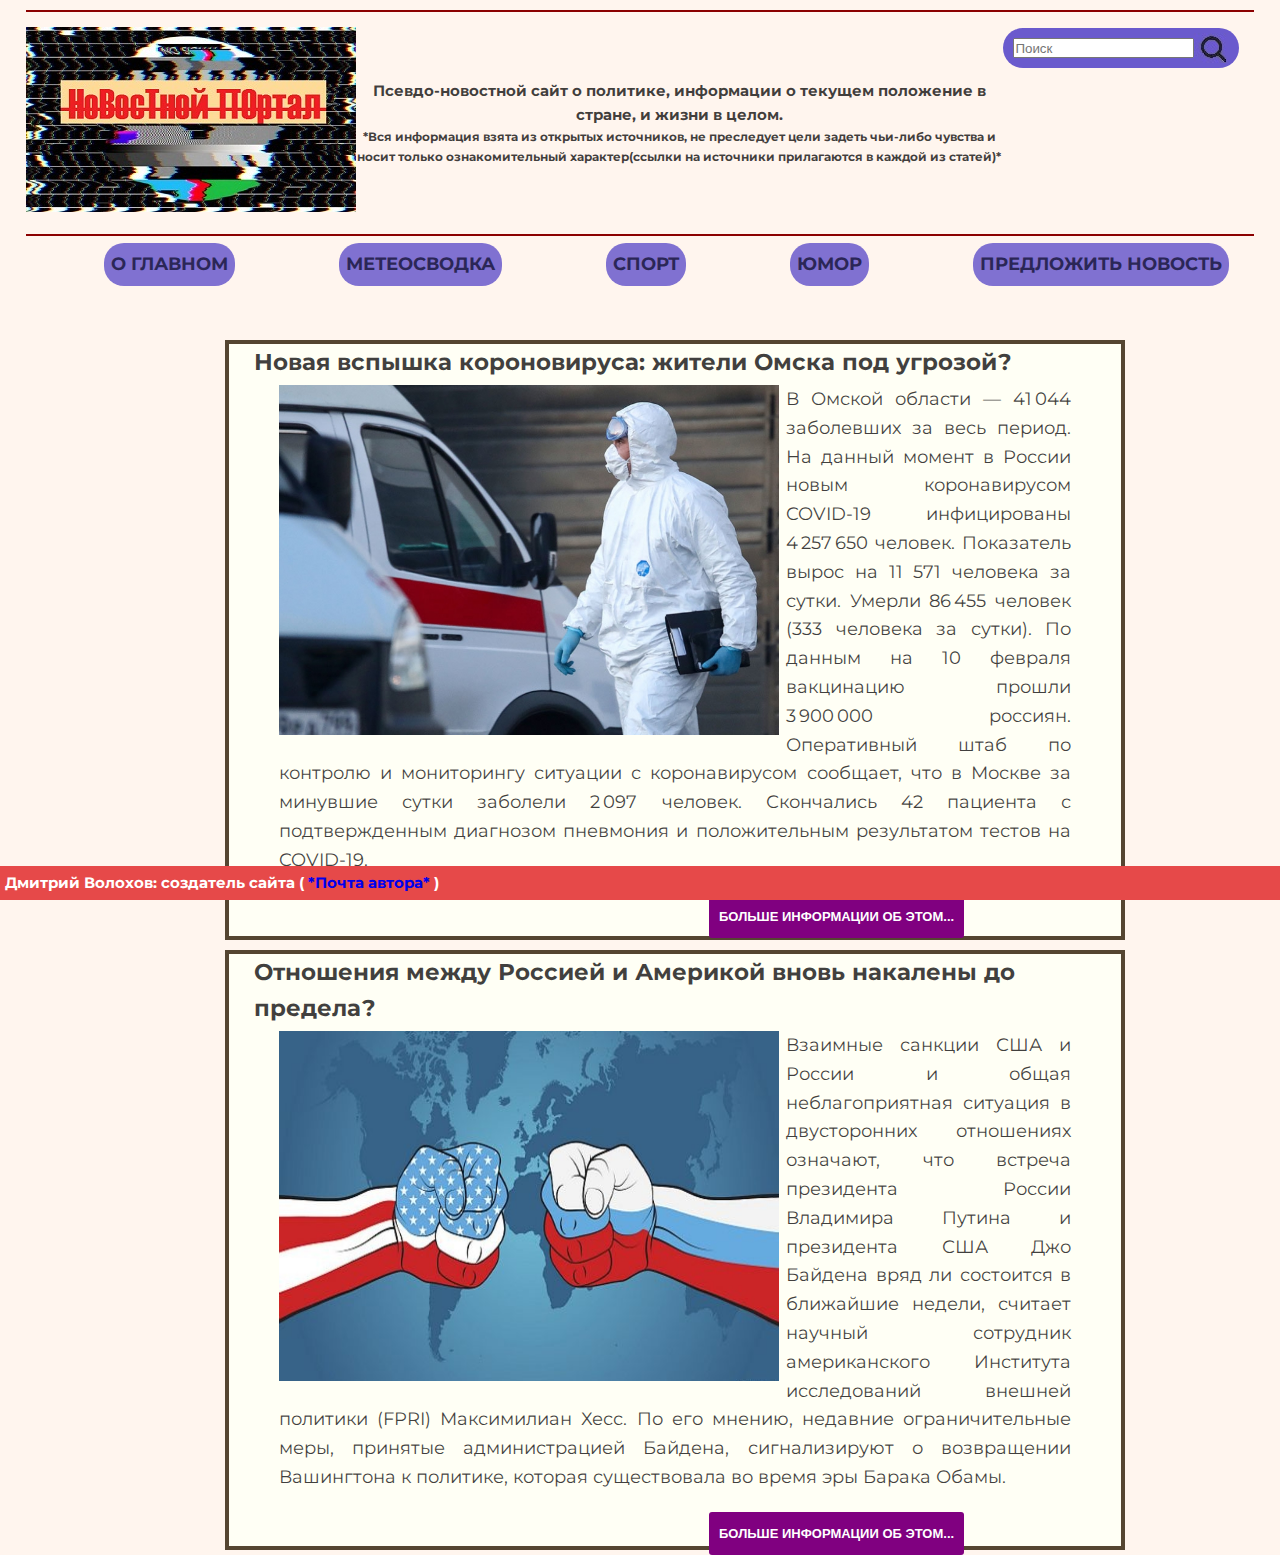
<file: index.html>
<!DOCTYPE html>
<html lang="ru">
<head>
    <meta charset="UTF-8">
    <link rel="stylesheet" href="style.css">
    <link href="https://fonts.googleapis.com/css?family=Kaushan+Script|Montserrat:400,700&amp;subset=cyrillic-ext" rel="stylesheet">
    <title>GoGotach</title>
    <link rel="icon" href="images/лого.png" type="img/png">

</head>

<body>

  <div class="wraper">
    <div class="content">
 

      <!--Header-->
      <header class="header">
         <div class="container">

              <div class="header__inner">
                <div class="header__logo">
                    <img src="images/fantik.jpg" alt="Логотип корпорации(здесь могла быть ваша реклама)">
                </div>
             
               <div>
                 <h4 class="bumms">
                   Псевдо-новостной сайт о политике, информации о текущем положение в стране, и жизни в целом.
                  </h4>
                  <h5 class="bumms">
                    *Вся информация взята из открытых источников, не преследует цели задеть чьи-либо чувства и носит только ознакомительный характер(ссылки на источники прилагаются в каждой из статей)*
                  </h5>
               </div>


               <div class="search-box">
                <input type="text" placeholder="Поиск">
                <a href="#" class="search-btn"><img src="images/поиск.JPG" alt=""></a>
               </div>

              </div>
 
            </div>
              <nav class="nav">
               <a class="nav__link" href="index.html">О главном</a>
               <a class="nav__link" href="meteo.html">Метеосводка</a>
               <a class="nav__link" href="sport.html">Спорт</a>
               <a class="nav__link" href="raznoe.html">Юмор</a>
               <a class="nav__link" href="predlozhka.html">Предложить новость</a>
             </nav>
            </div>

      </header>
      
      <!--Intro-->
      <div class="intro">

       <div class="stat">
         <h2 class="pos">Новая вспышка короновируса: жители Омска под угрозой?</h2>
         <p class="text"><img class="photo" src="images/корона.jpg" alt="вирус"> В Омской области — 41 044 заболевших за весь период. На данный момент в России новым коронавирусом COVID-19 инфицированы 4 257 650 человек. Показатель вырос на 11 571 человека за сутки. Умерли 86 455 человек (333 человека за сутки). По данным на 10 февраля вакцинацию прошли 3 900 000 россиян. Оперативный штаб по контролю и мониторингу ситуации с коронавирусом сообщает, что в Москве за минувшие сутки заболели 2 097 человек. Скончались 42 пациента с подтвержденным диагнозом пневмония и положительным результатом тестов на COVID-19.
         </p>
         <form action="https://bk55.ru/news/article/181802/" target="_blank">
          <button class="btn  btn--purp">Больше информации об этом...</button>
         </form> 
    
        </div>

        <div class="stat">

          <h2 class="pos">Отношения между Россией и Америкой вновь накалены до предела?</h2>
          <p class="text"><img class="photo" src="images/Rossiya.jpg" alt="вирус">Взаимные санкции США и России и общая неблагоприятная ситуация в двусторонних отношениях означают, что встреча президента России Владимира Путина и президента США Джо Байдена вряд ли состоится в ближайшие недели, считает научный сотрудник американского Института исследований внешней политики (FPRI) Максимилиан Хесс. По его мнению, недавние ограничительные меры, принятые администрацией Байдена, сигнализируют о возвращении Вашингтона к политике, которая существовала во время эры Барака Обамы.
          </p>
          <form action="https://www.rbc.ru/politics/19/04/2021/607afbe39a794728b91928e0" target="_blank">
           <button class="btn  btn--purp">Больше информации об этом...</button>
          </form> 
     
        </div>

      </div>

    </div>

        <!--Podval-->

        <footer class="footer">
  
          Дмитрий Волохов: создатель сайта  ( <a href="mailto: volokhov37@gmail.com">*Почта автора*</a> )

        </footer>
               
  
  </div>

</body>
</html>
</file>
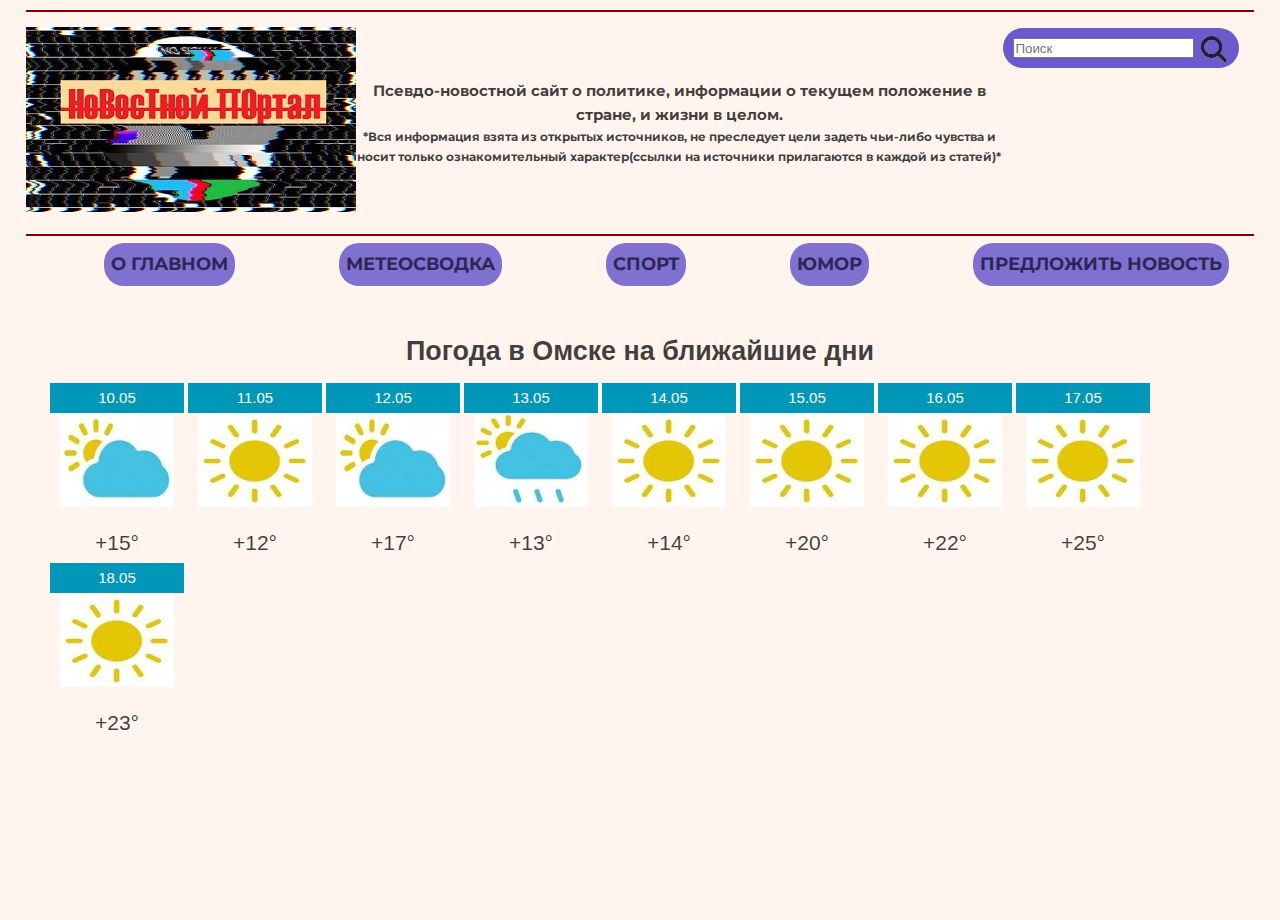
<file: meteo.html>
<!DOCTYPE html>
<html lang="ru">
<head>
    <meta charset="UTF-8">
    <link rel="stylesheet" href="style.css">
    <link href="https://fonts.googleapis.com/css?family=Kaushan+Script|Montserrat:400,700&amp;subset=cyrillic-ext" rel="stylesheet">
    <title>GoGotach</title>
    <link rel="icon" href="images/лого.png" type="img/png">

</head>
<body>

  <div class="wraper">
    <div class="content">
 

      <!--Header-->
      <header class="header">
         <div class="container">

              <div class="header__inner">
                <div class="header__logo">
                    <img src="images/fantik.jpg" alt="Логотип корпорации(здесь могла быть ваша реклама)">
                </div>
             
               <div>
                 <h4 class="bumms">
                   Псевдо-новостной сайт о политике, информации о текущем положение в стране, и жизни в целом.
                  </h4>
                  <h5 class="bumms">
                    *Вся информация взята из открытых источников, не преследует цели задеть чьи-либо чувства и носит только ознакомительный характер(ссылки на источники прилагаются в каждой из статей)*
                  </h5>
               </div>


               <div class="search-box">
                <input type="text" placeholder="Поиск">
                <a href="#" class="search-btn"><img src="images/поиск.JPG" alt=""></a>
               </div>

              </div>
 
            </div>
              <nav class="nav">
                <a class="nav__link" href="index.html">О главном</a>
                <a class="nav__link" href="meteo.html">Метеосводка</a>
                <a class="nav__link" href="sport.html">Спорт</a>
                <a class="nav__link" href="raznoe.html">Юмор</a>
                <a class="nav__link" href="predlozhka.html">Предложить новость</a>
             </nav>
            </div>

      </header>

      <!--Intro-->
      <div class="intro">

          <div class="zagolPog">
             <h3>
                 Погода в Омске на ближайшие дни
             </h3>
          </div>
          
         <div class="polozhenie">

           <div class="card">
              <span class="date">10.05</span>
              <div class="icon oblako"></div>
              <span class="temperature">+15</span>
           </div>
             <div class="card">
               <span class="date">11.05</span>
               <div class="icon sun"></div>
               <span class="temperature">+12</span>
             </div>
             <div class="card">
               <span class="date">12.05</span>
               <div class="icon oblako"></div>
               <span class="temperature">+17</span>
             </div>
             <div class="card">
               <span class="date">13.05</span>
               <div class="icon dozhd"></div>
               <span class="temperature">+13</span>
             </div>
             <div class="card">
                <span class="date">14.05</span>
                <div class="icon sun"></div>
                <span class="temperature">+14</span>
              </div>
              <div class="card">
                <span class="date">15.05</span>
                <div class="icon sun"></div>
                <span class="temperature">+20</span>
              </div>
              <div class="card">
                <span class="date">16.05</span>
                <div class="icon sun"></div>
                <span class="temperature">+22</span>
              </div>
              <div class="card">
                <span class="date">17.05</span>
                <div class="icon sun"></div>
                <span class="temperature">+25</span>
              </div>
              <div class="card">
                <span class="date">18.05</span>
                <div class="icon sun"></div>
                <span class="temperature">+23</span>
              </div>

          </div>

      </div>



  </div>

</body>
</html>
</file>
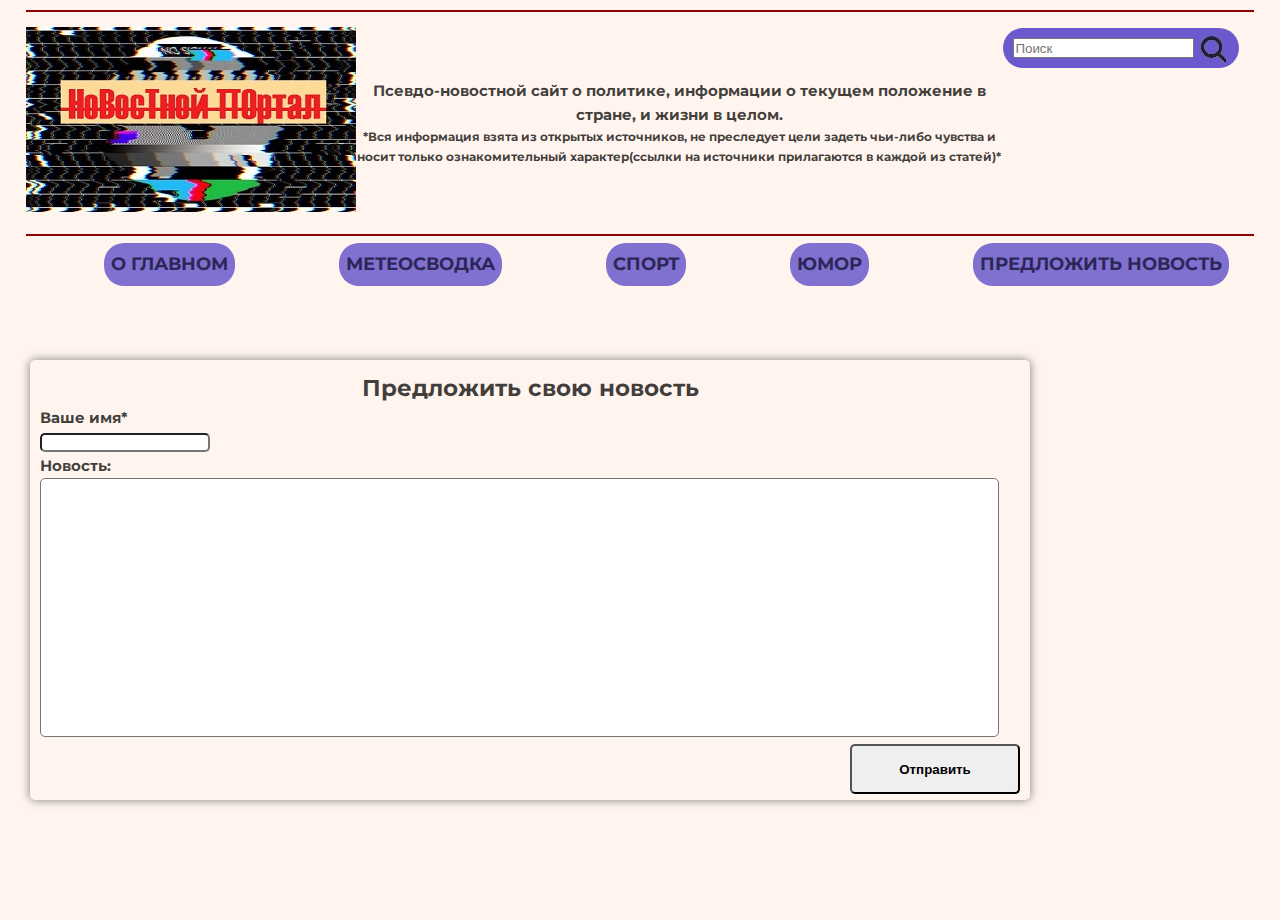
<file: predlozhka.html>
<!DOCTYPE html>
<html lang="ru">
<head>
    <meta charset="UTF-8">
    <link rel="stylesheet" href="style.css">
    <link href="https://fonts.googleapis.com/css?family=Kaushan+Script|Montserrat:400,700&amp;subset=cyrillic-ext" rel="stylesheet">
    <title>GoGotach</title>
    <link rel="icon" href="images/лого.png" type="img/png">

</head>
<body>

  <div class="wraper">
    <div class="content">
 

      <!--Header-->
      <header class="header">
         <div class="container">

              <div class="header__inner">
                <div class="header__logo">
                    <img src="images/fantik.jpg" alt="Логотип корпорации(здесь могла быть ваша реклама)">
                </div>
             
               <div>
                 <h4 class="bumms">
                   Псевдо-новостной сайт о политике, информации о текущем положение в стране, и жизни в целом.
                  </h4>
                  <h5 class="bumms">
                    *Вся информация взята из открытых источников, не преследует цели задеть чьи-либо чувства и носит только ознакомительный характер(ссылки на источники прилагаются в каждой из статей)*
                  </h5>
               </div>


               <div class="search-box">
                <input type="text" placeholder="Поиск">
                <a href="#" class="search-btn"><img src="images/поиск.JPG" alt=""></a>
               </div>

              </div>
 
            </div>
              <nav class="nav">
                <a class="nav__link" href="index.html">О главном</a>
                <a class="nav__link" href="meteo.html">Метеосводка</a>
                <a class="nav__link" href="sport.html">Спорт</a>
                <a class="nav__link" href="raznoe.html">Юмор</a>
                <a class="nav__link" href="predlozhka.html">Предложить новость</a>
             </nav>
            </div>

      </header>

      <!--Intro-->
      <div class="intro">
        <form action="mailto:username@server.ru" method="post" id="form_message">
            <h2>Предложить свою новость</h2>
            <p> <div class="forma">Ваше имя*</div> <input class="input" name="name" type="text"/> </p>
            <p> <div class="forma">Новость:</div><textarea name="message" cols="22" rows="5" style="margin: 0px; height: 259px; width: 959px; resize: none;"></textarea></p>
            <p><input id="submit" value="Отправить" type="submit" ></p>
        </form>
         

         </form>


  </div>

</body>
</html>
</file>
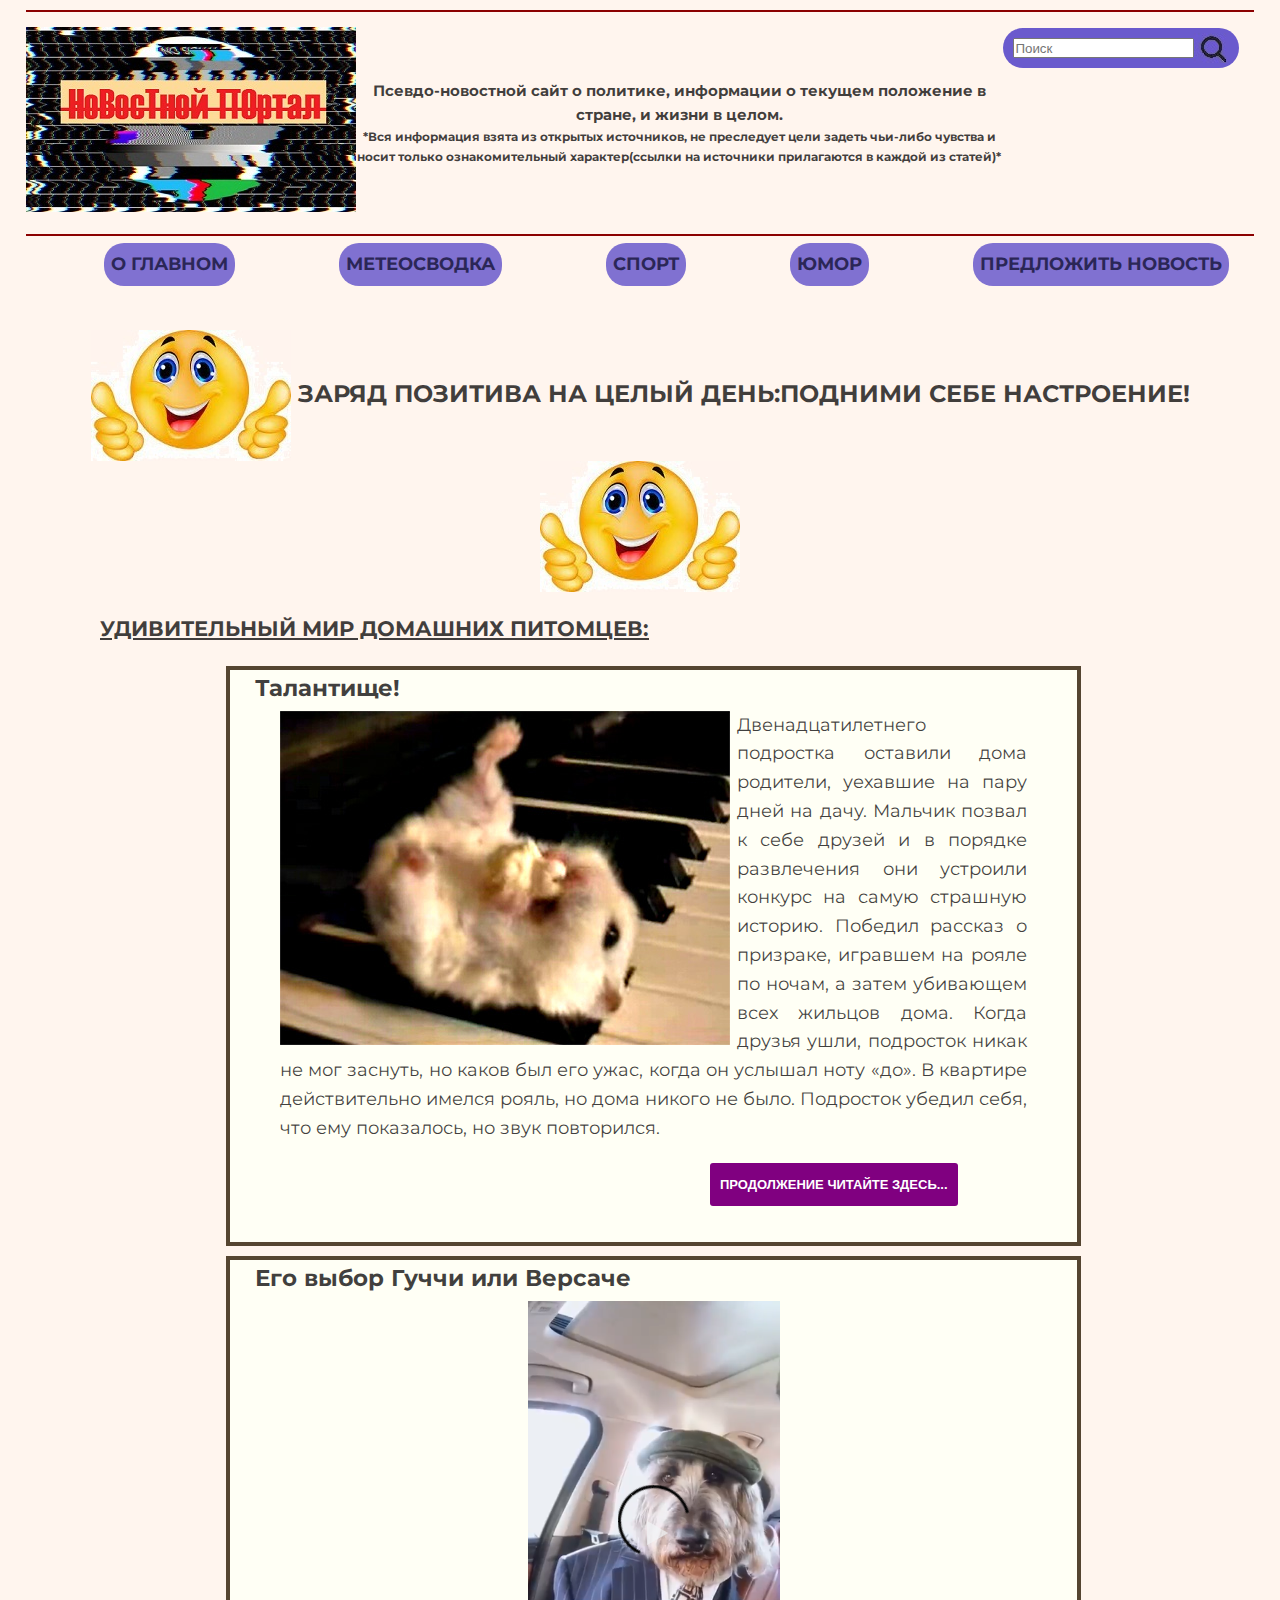
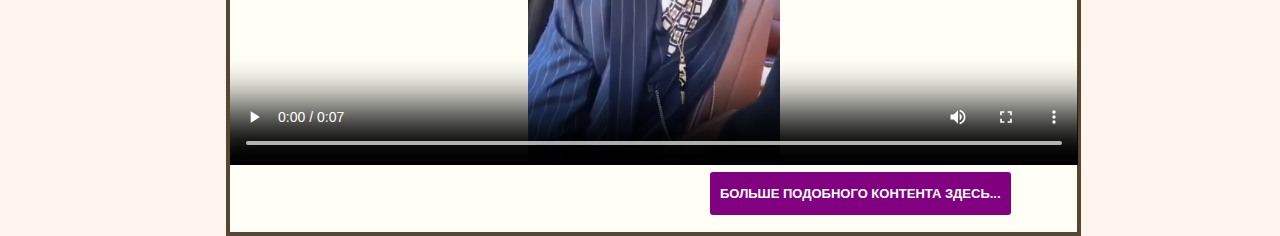
<file: raznoe.html>
<!DOCTYPE html>
<html lang="ru">
<head>
    <meta charset="UTF-8">
    <link rel="stylesheet" href="style.css">
    <link href="https://fonts.googleapis.com/css?family=Kaushan+Script|Montserrat:400,700&amp;subset=cyrillic-ext" rel="stylesheet">
    <title>GoGotach</title>
    <link rel="icon" href="images/лого.png" type="img/png">

</head>
<body>

 <div class="wraper">
     <div class="content">
 

        <!--Header-->
        <header class="header">
           <div class="container">

                <div class="header__inner">
                  <div class="header__logo">
                      <img src="images/fantik.jpg" alt="Логотип корпорации(здесь могла быть ваша реклама)">
                  </div>
             
                 <div>
                   <h4 class="bumms">
                     Псевдо-новостной сайт о политике, информации о текущем положение в стране, и жизни в целом.
                    </h4>
                    <h5 class="bumms">
                      *Вся информация взята из открытых источников, не преследует цели задеть чьи-либо чувства и носит только ознакомительный характер(ссылки на источники прилагаются в каждой из статей)*
                    </h5>
                  </div>


                   <div class="search-box">
                   <input type="text" placeholder="Поиск">
                   <a href="#" class="search-btn"><img src="images/поиск.JPG" alt=""></a>
                   </div>

                  </div>
 
                 </div>
                 <nav class="nav">
                  <a class="nav__link" href="index.html">О главном</a>
                  <a class="nav__link" href="meteo.html">Метеосводка</a>
                  <a class="nav__link" href="sport.html">Спорт</a>
                  <a class="nav__link" href="raznoe.html">Юмор</a>
                  <a class="nav__link" href="predlozhka.html">Предложить новость</a>
                 </nav>

                </div>

        </header>

          <!--Intro-->
          <div class="intro">
        
               <h2 class="zagolSmail"><img class="smail" src="images/pozitivchik(for site).jpg" alt="">
                    Заряд позитива на целый день:подними себе настроение!
                   <img class="smail" src="images/pozitivchik(for site).jpg" alt="">
               </h2>

               <h4 class="zagolMir">
                   Удивительный мир домашних питомцев:
               </h4>

            <div class="mir">
                <h2 class="pos">Талантище!</h2>
                <p class="text"><img class="photoMir" src="images/talant.jpg" alt=""> Двенадцатилетнего подростка оставили дома родители, уехавшие на пару дней на дачу. Мальчик позвал к себе друзей и в порядке развлечения они устроили конкурс на самую страшную историю. Победил рассказ о призраке, игравшем на рояле по ночам, а затем убивающем всех жильцов дома.

                    Когда друзья ушли, подросток никак не мог заснуть, но каков был его ужас, когда он услышал ноту «до». В квартире действительно имелся рояль, но дома никого не было. Подросток убедил себя, что ему показалось, но звук повторился.
                    
                    
                </p>
                <form action="https://zen.yandex.ru/media/petsblog/smeshnye-istorii-pro-jivotnyh-5be915170b9cad00aa10993c" target="_blank">
                 <button class="btn  btn--purp">Продолжение читайте здесь...</button>
                </form> 
            </div>

            
            <div class="mir">
                <h2 class="pos">Его выбор Гуччи или Версаче</h2>

                <video height="464" width="848" src="images/modnii.mp4" controls poster="images/patzanpodnyalsya.png"></video>

                <form action="https://telephone-video.ru/animals/" target="_blank">
                 <button class="btn  btn--purp">Больше подобного контента здесь...</button>
                </form> 
            </div>

          </div>

     </div>

   </div>
</body>
</html>
</file>
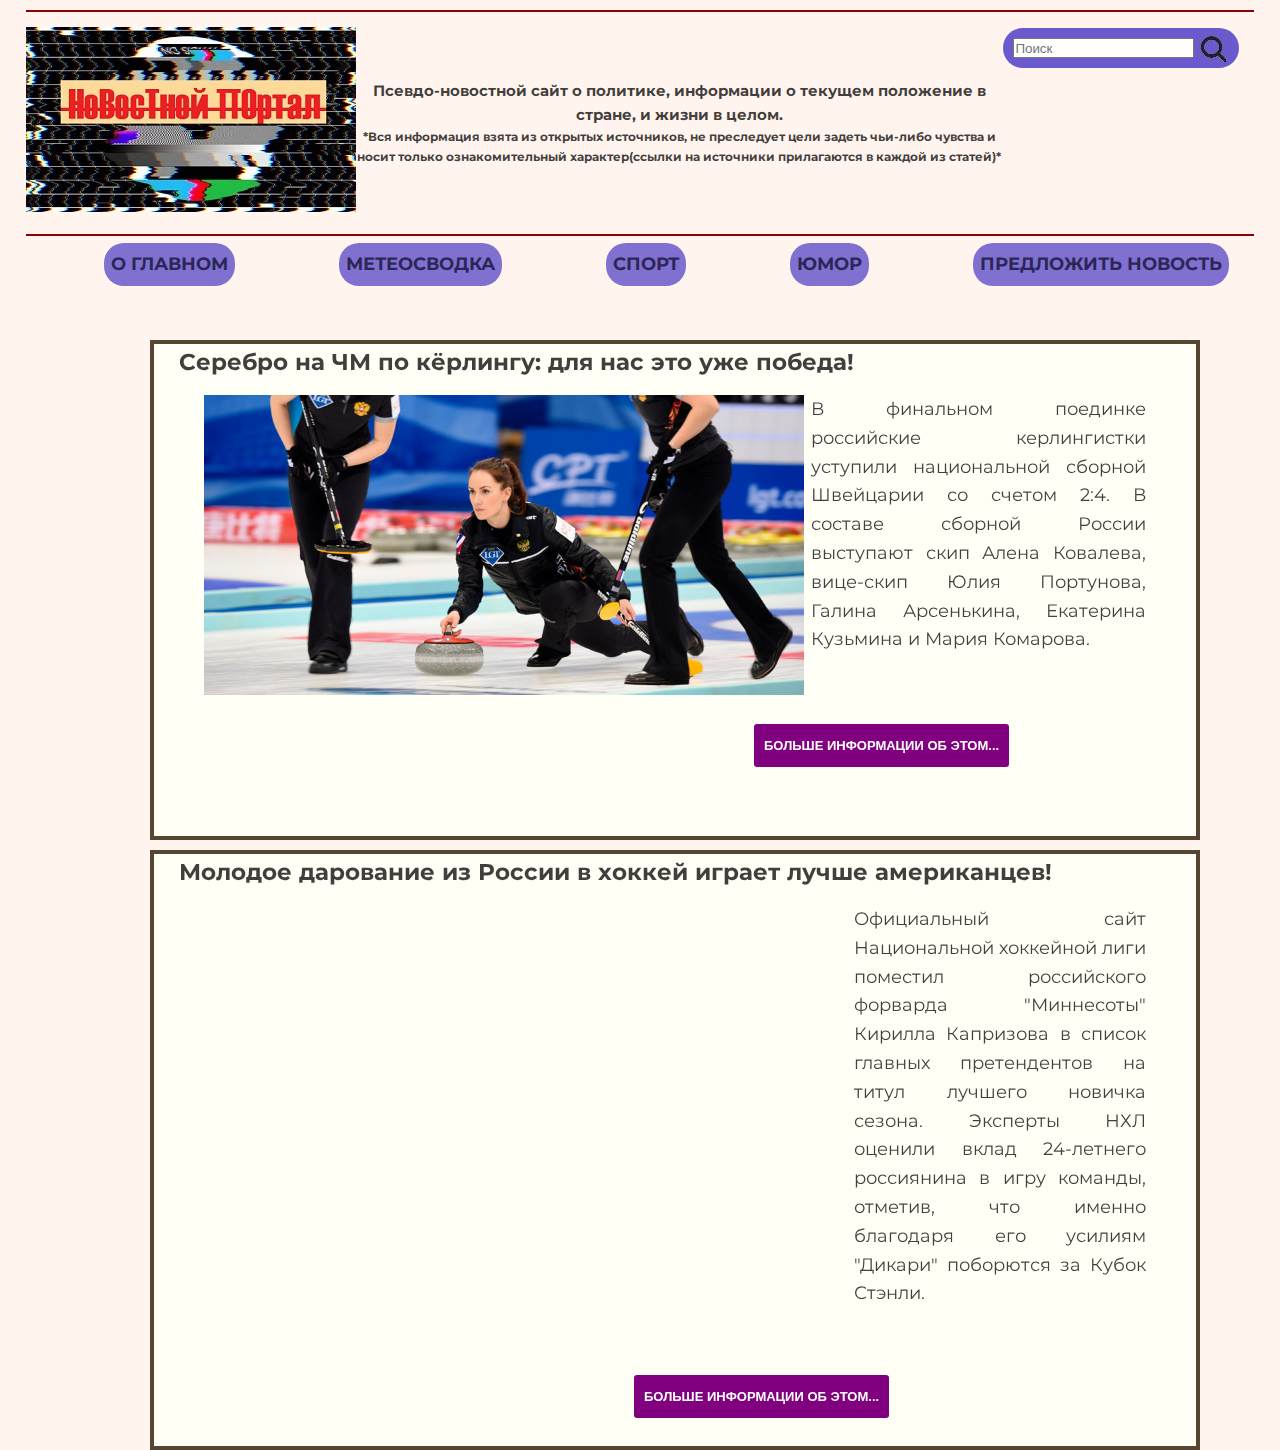
<file: sport.html>
<!DOCTYPE html>
<html lang="ru">
<head>
    <meta charset="UTF-8">
    <link rel="stylesheet" href="style.css">
    <link href="https://fonts.googleapis.com/css?family=Kaushan+Script|Montserrat:400,700&amp;subset=cyrillic-ext" rel="stylesheet">
    <title>GoGotach</title>
    <link rel="icon" href="images/лого.png" type="img/png">

</head>
<body>

  <div class="wraper">
    <div class="content">
 

      <!--Header-->
      <header class="header">
         <div class="container">

              <div class="header__inner">
                <div class="header__logo">
                    <img src="images/fantik.jpg" alt="Логотип корпорации(здесь могла быть ваша реклама)">
                </div>
             
               <div>
                 <h4 class="bumms">
                   Псевдо-новостной сайт о политике, информации о текущем положение в стране, и жизни в целом.
                  </h4>
                  <h5 class="bumms">
                    *Вся информация взята из открытых источников, не преследует цели задеть чьи-либо чувства и носит только ознакомительный характер(ссылки на источники прилагаются в каждой из статей)*
                  </h5>
               </div>


               <div class="search-box">
                <input type="text" placeholder="Поиск">
                <a href="#" class="search-btn"><img src="images/поиск.JPG" alt=""></a>
               </div>

              </div>
 
            </div>
              <nav class="nav">
                <a class="nav__link" href="index.html">О главном</a>
                <a class="nav__link" href="meteo.html">Метеосводка</a>
                <a class="nav__link" href="sport.html">Спорт</a>
                <a class="nav__link" href="raznoe.html">Юмор</a>
                <a class="nav__link" href="predlozhka.html">Предложить новость</a>
             </nav>
            </div>

      </header>
     
      <!--Intro-->
      <div class="intro">

        <div class="sport">
          <h2 class="pos">Серебро на ЧМ по кёрлингу: для нас это уже победа!</h2>
          <p class="SportTxt1"><img class="sportPhoto1" src="images/керлинг.jpg" alt="вирус">В финальном поединке российские керлингистки уступили национальной сборной Швейцарии со счетом 2:4. В составе сборной России выступают скип Алена Ковалева, вице-скип Юлия Портунова, Галина Арсенькина, Екатерина Кузьмина и Мария Комарова.
          </p>
          <form action="https://www.gazeta.ru/sport/news/2021/05/10/n_15959186.shtml" target="_blank">
           <button class="btnSport1  btn--purp">Больше информации об этом...</button>
          </form> 
     
         </div>
 
         <div class="sport2">
           <h2 class="pos">Молодое дарование из России в хоккей играет лучше американцев!</h2>
           <iframe class="frameSport" width="700" height="480" align="left" src="https://www.youtube.com/embed/jQD_ALZasok" title="YouTube video player" frameborder="0" allow="accelerometer; autoplay; clipboard-write; encrypted-media; gyroscope; picture-in-picture" allowfullscreen></iframe>
            <p class="SportTxt2">Официальный сайт Национальной хоккейной лиги поместил российского форварда "Миннесоты" Кирилла Капризова в список главных претендентов на титул лучшего новичка сезона.
            Эксперты НХЛ оценили вклад 24-летнего россиянина в игру команды, отметив, что именно благодаря его усилиям "Дикари" поборются за Кубок Стэнли.</p>
           <form action="https://rsport.ria.ru/20210510/kaprizov-1731630090.html" target="_blank">
            <button class="btn  btn--purp">Больше информации об этом...</button>
           </form> 
      
          </div>
 
       </div>

  </div>

</body>
</html>
</file>
<file: style.css>
* {
	margin: 0;
	padding: 0;
}


body,html{
	height: 100%;
    margin: 0;
    font-family: 'Montserrat', sans-serif;

    font-size: 15px;
    line-height: 1.6;
    color: rgba(22, 20, 20, 0.815);

	background-color:seashell;
}

a{
	text-decoration: none;
}

*,
*:before,
*:after{
    box-sizing: border-box;
}




.wraper{
	min-height: 100%;
	padding-bottom: 150px;
}

.content{ 
	padding-bottom: 20px;
}

/*Container
========*/
.container {
  width: 96%;
  max-width: 1300px;
  margin: 0 auto;
}


/*Header
========*/

.header{
	width: 100%;
	height: 310px;
    position: absolute;
	top: 0;
	left: 0;
	z-index: 1000;
}

.header__inner{
       display: flex;
	   justify-content: space-between;
	   align-items: center;
	   margin: 10px 0 0;
	   padding: 15px 0;

	   border-bottom: 2px solid
	    darkred; 
		border-top: 2px solid
	    darkred;
	
}


.search-box{
	margin: 0 15px 150px 0;
	display: flex;
	background-color: slateblue;
	height: 40px;
	border-radius: 40px;
	padding: 10px;
} 

.search-btn {
	display: flex;
	justify-content: center;
	align-items: center;
	color: #f0f0f0;
	text-decoration: none;
}


.bumms{
	text-align:center;
}


/*Nav
========*/

.nav{
   display: flex;
   /*font-size: 10px;*/
   font-weight: 700;
   text-transform: uppercase;
}

.nav__link{
	margin-left: 104px;

    color:rgb(7,3,61);
	padding: 7px;
	margin-top: 7px;
	background-color:slateblue;
	border-radius: 20px;
    text-decoration: none;
	font-size:large;
    opacity: .85;

    transition: opacity .2s
	linear;
}

.nav__link:hover{
	opacity: 1;
}


/*Intro
========*/

.intro{
	height: 750px;
	padding-top: 310px;

	background: seashell;
}

.stat{
	border:solid 4px /*#634f36*/ #554531; /* Параметры рамки */
    background: #fffff5; /* Цвет фона */
	width: 900px;
	height: 600px;
	margin-top: 10px;
	margin-left: 225px;
}

.photo{
   position: relative;
   width: 500px;
   height: 350px;
   margin: 0 7px 0 0; /* Отступы вокруг картинки */
   float: left; /* Обтекание картинки текстом */
}

.text{
    font-family: 'Montserrat', sans-serif; /* Шрифт текста */
	font-size: 18px;
    margin: 0 50px 0 50px; /* Отступы вокруг */
	padding: 0 0 20px 0;
	text-align: justify;

}

.pos{
	padding: 0 0 5px 25px;
}

/*Button
========*/


.btn{
	display: inline-block;
	padding: 14px 10px;
	margin:0 0 0 480px;
    
    border-radius: 3px;
	border: 0;
	cursor: pointer;

    font-family: 'Raleway', sans-serif;
	font-size: 13px;
	color: #fff;
	font-weight: 600;
	text-transform: uppercase;
	text-decoration: none;
}

.btn--purp{
	background-color: purple;
}

.btn--purp:hover{
	background-color: rgb(88, 12, 88);
}


/*Погода
=========*/

.card{
	display: inline-block;
	font-family: serif;
	text-align: center;
	width: 134px;
	height: 180px;
  }
  
  .card:hover{
	box-shadow: 0 0 7px black;
  }
  
  .date{
	display: flex;
	justify-content: center;
	font-family: 'Segoe UI', Tahoma, Geneva, Verdana, sans-serif;
	align-items: center;
	height: 30px;
	background-color: #0097B9;
	color: white;
  }
  
  .icon{
	width: 114px;
	height: 94px;
	background-color:aliceblue;
	margin: 0 auto 19px;
  }
  
  .oblako{
	background-image: url(images/облачно.jpg);
  }

  .sun {
	background-image: url(images/солнце.jpg);
  }
  
  .dozhd {
	background-image: url(images/дождик.jpg);
  }
  
  
  .temperature{
	font-size: 21px;
	font-family: 'Segoe UI', Tahoma, Geneva, Verdana, sans-serif;
  }
  
  .temperature::after{
	content: "°";
  }

  .zagolPog{
    text-align: center;
	padding-bottom: 10px;
	font-size: 23px;
	font-family: 'Segoe UI', Tahoma, Geneva, Verdana, sans-serif;
  }

  .polozhenie{
	  margin-left: 50px;
  }

/*Форма
========*/

.forma{
	width: auto;
	font-weight:bolder;
}

#form_message{
	box-shadow: 0 0 10px rgba(0,0,0,0.5);
	border-radius: 5px;
	margin:30px;
	padding: 10px;
    width: 1000px;
	height: 100%;
}

#form_message input,textarea{
	border-radius: 5px;
	width: 170px;
	font-weight:bolder;
}

#submit{
	height: 50px;
	float: right;
}

#form_message h2{
	text-align: center;
}

/*Sport
=======*/

.sport{
	border:solid 4px #554531; /* Параметры рамки */
    background: #fffff5; /* Цвет фона */
	width: 1050px;
	height: 500px;
	margin-top: 10px;
	margin-left: 150px;
}

.sport2{
	border:solid 4px #554531; /* Параметры рамки */
    background: #fffff5; /* Цвет фона */
	width: 1050px;
	height: 600px;
	margin-top: 10px;
	margin-left: 150px;
}
.sportPhoto1{
	position: relative;
	width: 600px;
	height: 300px;
	margin: 0 7px 0 0; /* Отступы вокруг картинки */
	float: left; /* Обтекание картинки текстом */
}


.frameSport{
	padding: 0 20px 20px 50px;
}

.SportTxt1{
	font-family: 'Montserrat', sans-serif; /* Шрифт текста */
	font-size: 18px;
    margin: 10px 50px 50px 50px; /* Отступы вокруг */
	padding: 0 0 20px 0;
	text-align: justify;
}

.SportTxt2{
	font-family: 'Montserrat', sans-serif; /* Шрифт текста */
	font-size: 18px;

    margin: 0 50px 0 50px; /* Отступы вокруг */
	padding: 10px 0 0 0;
	text-align: justify;
}

.btnSport1{
	display: inline-block;
	padding: 14px 10px;
	margin:0 0 0 600px;
    
    border-radius: 3px;
	border: 0;
	cursor: pointer;

    font-family: 'Raleway', sans-serif;
	font-size: 13px;
	color: #fff;
	font-weight: 600;
	text-transform: uppercase;
	text-decoration: none;
}

.btnSport2{
	display: inline-block;
	padding: 14px 10px;
	margin:0 0 0 600px;
    
    border-radius: 3px;
	border: 0;
	cursor: pointer;

    font-family: 'Raleway', sans-serif;
	font-size: 13px;
	color: #fff;
	font-weight: 600;
	text-transform: uppercase;
	text-decoration: none;
}

/*Umor
========*/

/*V mire zhivotnix
========*/

.zagolSmail{
	text-align: center;
	text-transform: uppercase;
	font-size: x-large;
}

.smail{
	vertical-align:middle;
}

.zagolMir{
	font-size: 140%;
	margin:20px 0 20px 100px;
	text-transform: uppercase;
	text-decoration: underline;
}

.mir{
	border:solid 4px /*#634f36*/ #554531; /* Параметры рамки */
    background: #fffff5; /* Цвет фона */
	width: 855px;
	height: 580px;
	margin: 10px 226px;
}

.photoMir{
	position: relative;
	margin: 0 7px 0 0; /* Отступы вокруг картинки */
	float: left; /* Обтекание картинки текстом */
}

/*Podval
========*/

.footer {
    position: fixed ; /* Фиксированное положение*/
    left: 0; bottom: 0; /* Левый нижний угол*/ 
    padding: 5px; /* Поля вокруг текста */

    text-align:left;
	font-weight: bolder;

    background: #e64949; /* Цвет фона*/ 
    color: #fff; /* Цвет текста */
    width: 100%; /* Ширина слоя */
	/*margin-top: -80px;*/
   }
</file>
